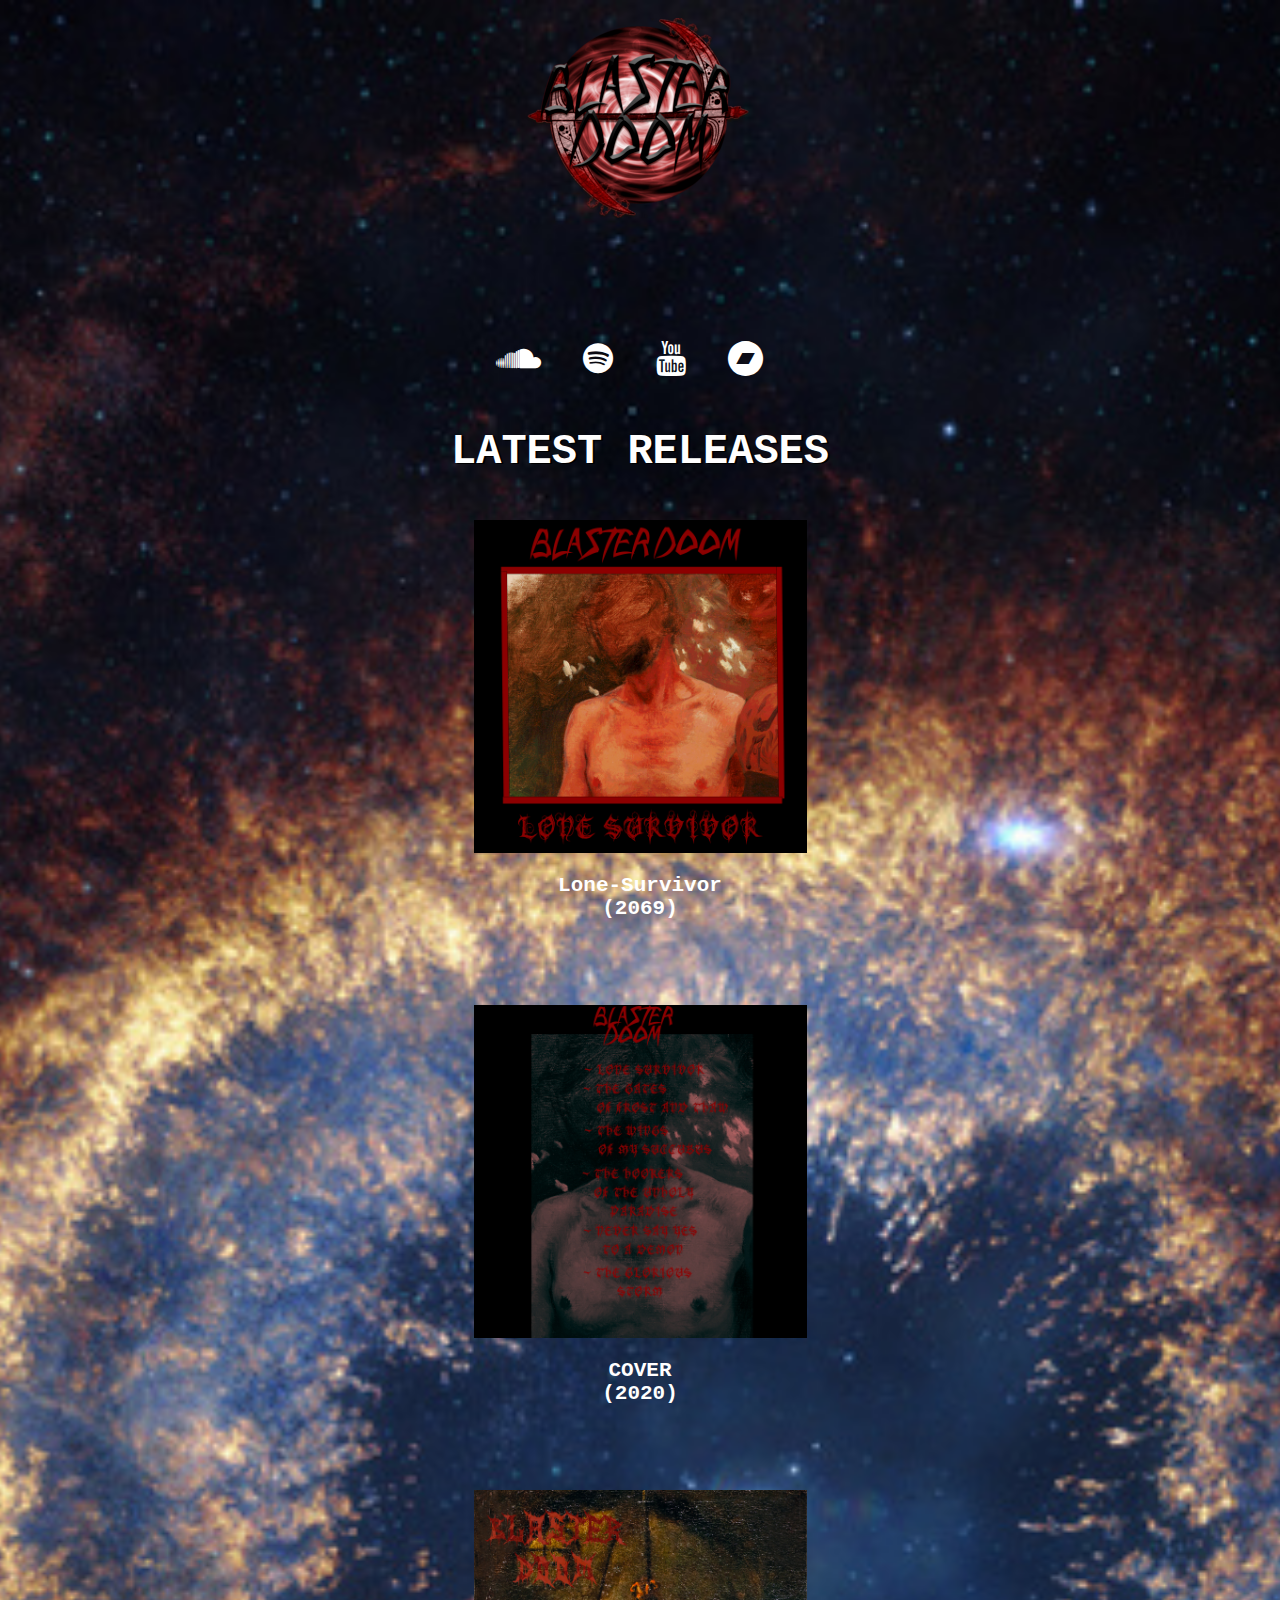
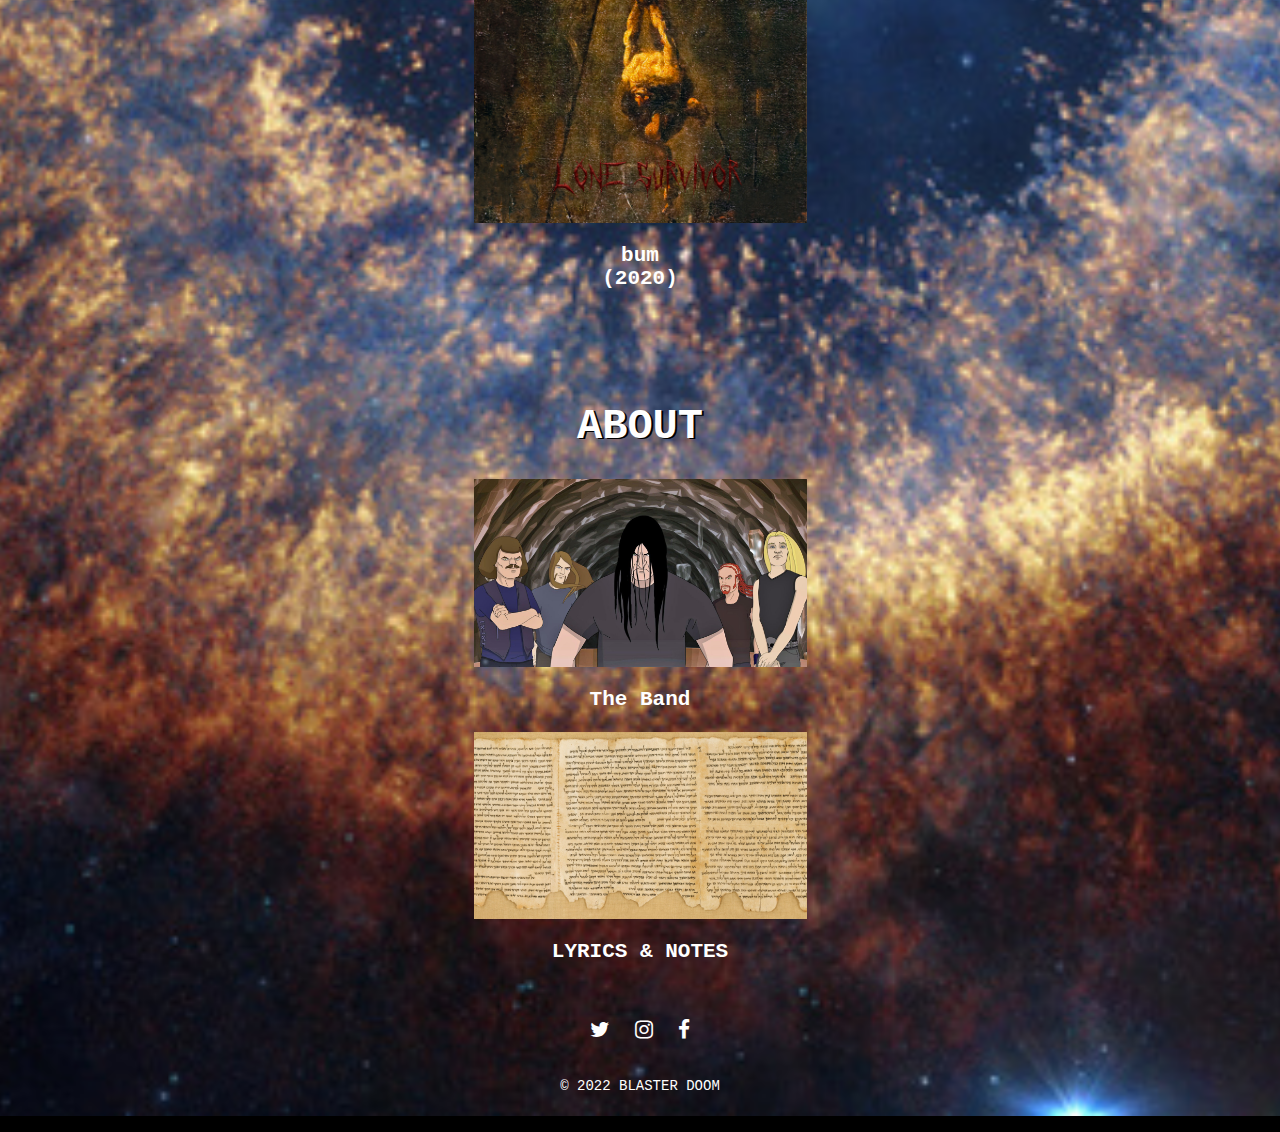
<file: index.html>
<!DOCTYPE html>
<html>
  <head>
    <meta charset="UTF-8">
    <title>Blaster Doom</title>
    <meta name="description" content="metal, heavy metal, death metal, black metal, Blaster Doom, metal blog, metal review">
    <link href="css/CSS-style.css" rel="stylesheet" type="text/css" media="all">
    <link rel="stylesheet" href="css/fontawesome/css/font-awesome.min.css">

    <!-- OG Tags -->
    <meta property="og:title" content="Blaster Doom">
    <meta property="og:description" content="A band that sounds like Doom">    
    <meta property="og:image" content="/images/">

    <!-- Set smartphone view -->
    <meta name="viewport" content="width=device-width, initial-scale=1, user-scalable=no">
    <meta http-equiv="X-UA-Compatible" content="IE=edge,chrome=1">
    <meta name="HandheldFriendly" content="true"> 

  </head>
  
  <body style="background-image: url('images/cosmos.jpg');">

<!-- Google Tag Manager (noscript) -->
<noscript><iframe src="https://www.googletagmanager.com/ns.html?id=GTM-WJXJDZB" height="0" width="0" style="display:none;visibility:hidden"></iframe></noscript>
<!-- End Google Tag Manager (noscript) -->

<div class="parent">

<!--Header-->   
<div class="outer-div">
  <div class="logo">
      <!--<a href="/" target="blank">-->
       <img src="images/logo-header.png" alt="Avatar" >
      <!--</a>-->
</div>

<div class>
    <div class="inner-div">  
    <!--<p> A band that sounds like a familiar place </p>-->
       <h4>
          <a href="" target="_blank"><span class="fa fa-soundcloud"></span></a>&nbsp;
    	   <a href="" target="_blank"><span class="fa fa-spotify"></span></a>&nbsp;
    	   <a href="" target="_blank"><span class="fa fa-youtube"></span></a>&nbsp;
     	   <a href="" target="_blank"><span class="fa fa-bandcamp"></span></a>&nbsp;
		  </h4>
    <!--<div class="inner-div">-->
            <!--<h3> A band that sounds like a familiar place </h3>-->
    <!--</div> -->
    <h1>LATEST RELEASES</h1>
</div>  
</div> 
<br>
<div class="outer-div">

  <div class="container">
      <a href="songexmpl.html">
      <img src="images/Lone-Survivor.jpg" alt="Avatar" class="image">
      </a>
      <h3> Lone-Survivor<br>(2069) </h3>
  </div>

  <br><br><br><br>

  <div class="container">
      <a href="songexmpl.html">
      <img src="images/album-cover.jpg" alt="Avatar" class="image">
      </a>
      <h3>COVER<br>(2020)</h3>
  </div>

  <br><br><br><br>

  <div class="container">
      <a href="songexmpl.html">
      <img src="images/bum.jpg" alt="Avatar" class="image">
      </a>
      <h3> bum <br> (2020) </h3>
  </div>
  


  <br><br><br><br>
  
    <h1>ABOUT</h1> 

    <div class="container">
      <a href="about.html">
      <img src="images/band_pic.jpg" alt="Avatar" class="image">
      </a>
      <h3>The Band</h3>
  </div>
    
    <div class="container">
      <a href="notebook.html">
      <img src="images/The-Dead-Scrolls.jpg" alt="Avatar" class="image">
      </a>
      <h3>LYRICS &amp; NOTES</h3>
  </div>
  
</div>

<!--Links/icons-->  
<div class="outer-div"> 
    <div class="inner-div">
  	   <h5>

		  	 <a href="" target="_blank"><span class="fa fa-twitter"></span></a>&nbsp;
			   <a href="" target="_blank"><span class="fa fa-instagram"></span></a>&nbsp;
			   <a href="" target="_blank"><span class="fa fa-facebook"></span></a>

		</h5>
            <p> &copy; 2022 <a href="" target="_top">BLASTER DOOM</a> </p>
  </div>
</div>  

      
  </div></div></body>
</html>
</file>
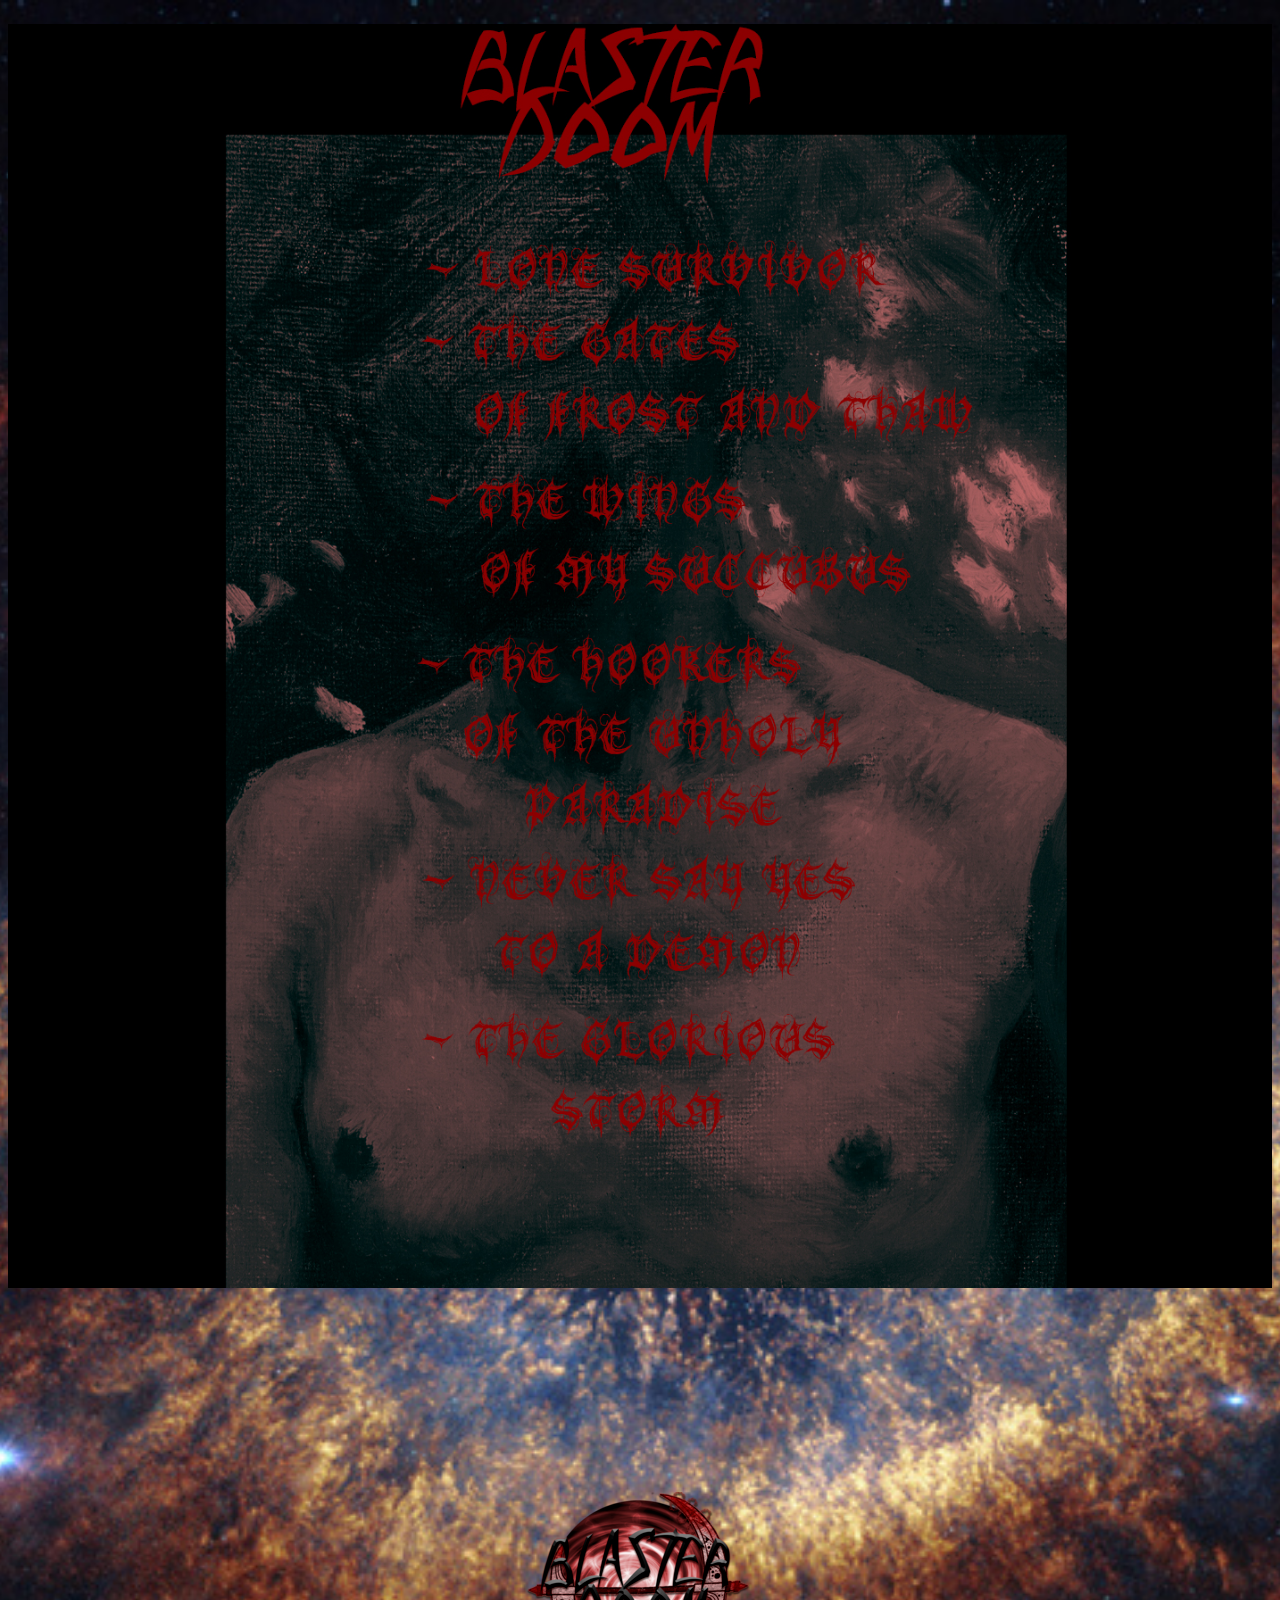
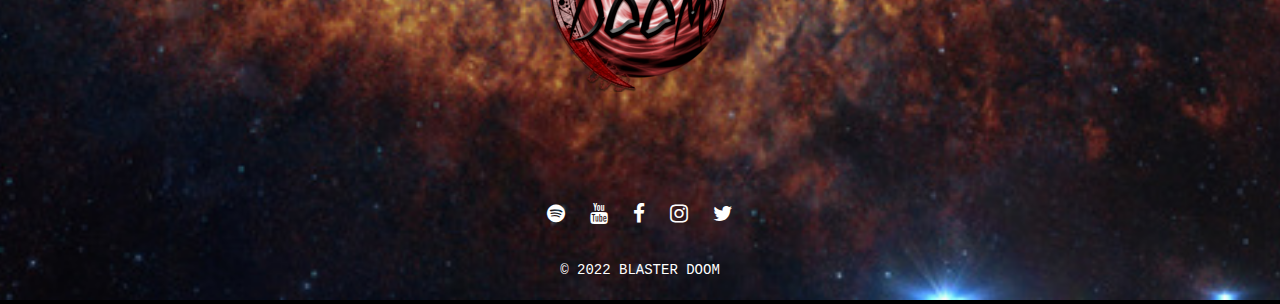
<file: heartwaves.html>
<!DOCTYPE html>
<html>
  <head>
    <meta charset="UTF-8">
    <title>Blaster Doom</title>
    <meta name="description" content="metal, heavy metal, death metal, black metal, Blaster Doom, metal blog, metal review">
    <link href="css/CSS-style.css" rel="stylesheet" type="text/css" media="all">
    <link rel="stylesheet" href="css/fontawesome/css/font-awesome.min.css">

    <!-- OG Tags -->
    <meta property="og:title" content="Blaster Doom">
    <meta property="og:description" content="A band that sounds like Doom">    
    <meta property="og:image" content="/images/">

    <!-- Set smartphone view -->
    <meta name="viewport" content="width=device-width, initial-scale=1, user-scalable=no">
    <meta http-equiv="X-UA-Compatible" content="IE=edge,chrome=1">
    <meta name="HandheldFriendly" content="true"> 

  </head>
  <body style="background-image: url('images/cosmos.jpg');">

<!-- Google Tag Manager (noscript) -->
<noscript><iframe src="https://www.googletagmanager.com/ns.html?id=GTM-WJXJDZB" height="0" width="0" style="display:none;visibility:hidden"></iframe></noscript>
<!-- End Google Tag Manager (noscript) -->


<div class="parent">

<!--Header-->   
<div class="outer-div">
    <br>
    <img class="standwithyou" max-width="1000px" src="images/album-cover.jpg">
    <br><br>
</div>

<div class="outer-div">

<!-- Soundcloud Player -->
  <div class="inner-div">
      <!--<div class="player">-->
      
<iframe width="100%" height="166" scrolling="no" frameborder="no" allow="no" src="https://w.soundcloud.com/player/?url=https%3A//api.soundcloud.com/tracks/908114428&amp;color=%231c1c26&amp;auto_play=true&amp;hide_related=true&amp;show_comments=false&amp;show_user=true&amp;show_reposts=false&amp;show_teaser=false"></iframe><div style="font-size: 10px; color: #cccccc;line-break: anywhere;word-break: normal;overflow: hidden;white-space: nowrap;text-overflow: ellipsis; font-family: Interstate,Lucida Grande,Lucida Sans Unicode,Lucida Sans,Garuda,Verdana,Tahoma,sans-serif;font-weight: 100;"><a href="https://soundcloud.com/theroyaldukehotel" title="The Royal Duke Hotel" target="_blank" style="color: #cccccc; text-decoration: none;"></a> <a href="https://soundcloud.com/theroyaldukehotel/heartwaves" title="Heartwaves" target="_blank" style="color: #cccccc; text-decoration: none;"></a></div>      
      <!--</div>-->
  </div>  
      <br>
		<!--Links/icons-->  
    <div class="outer-div"> 
      <div class="inner-div">
      
              <div><a href="index.html"><div class="logo">
                       <img src="images/logo-header.png" alt="Avatar" >
              </div></a> 		
  
         <h5>
            <a href="" target="_blank"><span class="fa fa-spotify"></span></a>&nbsp;
           <a href="" target="_blank"><span class="fa fa-youtube"></span></a>&nbsp;
           <a href="" target="_blank"><span class="fa fa-facebook"></span></a>&nbsp;
           <a href="" target="_blank"><span class="fa fa-instagram"></span></a>&nbsp;
           <a href="" target="_blank"><span class="fa fa-twitter"></span></a>
      </h5>
      
      <p> &copy; 2022 <a href="" target="_top">BLASTER DOOM</a> </p>
    </div>
  </div> 
      
    </div></body>
  </html>
</file>
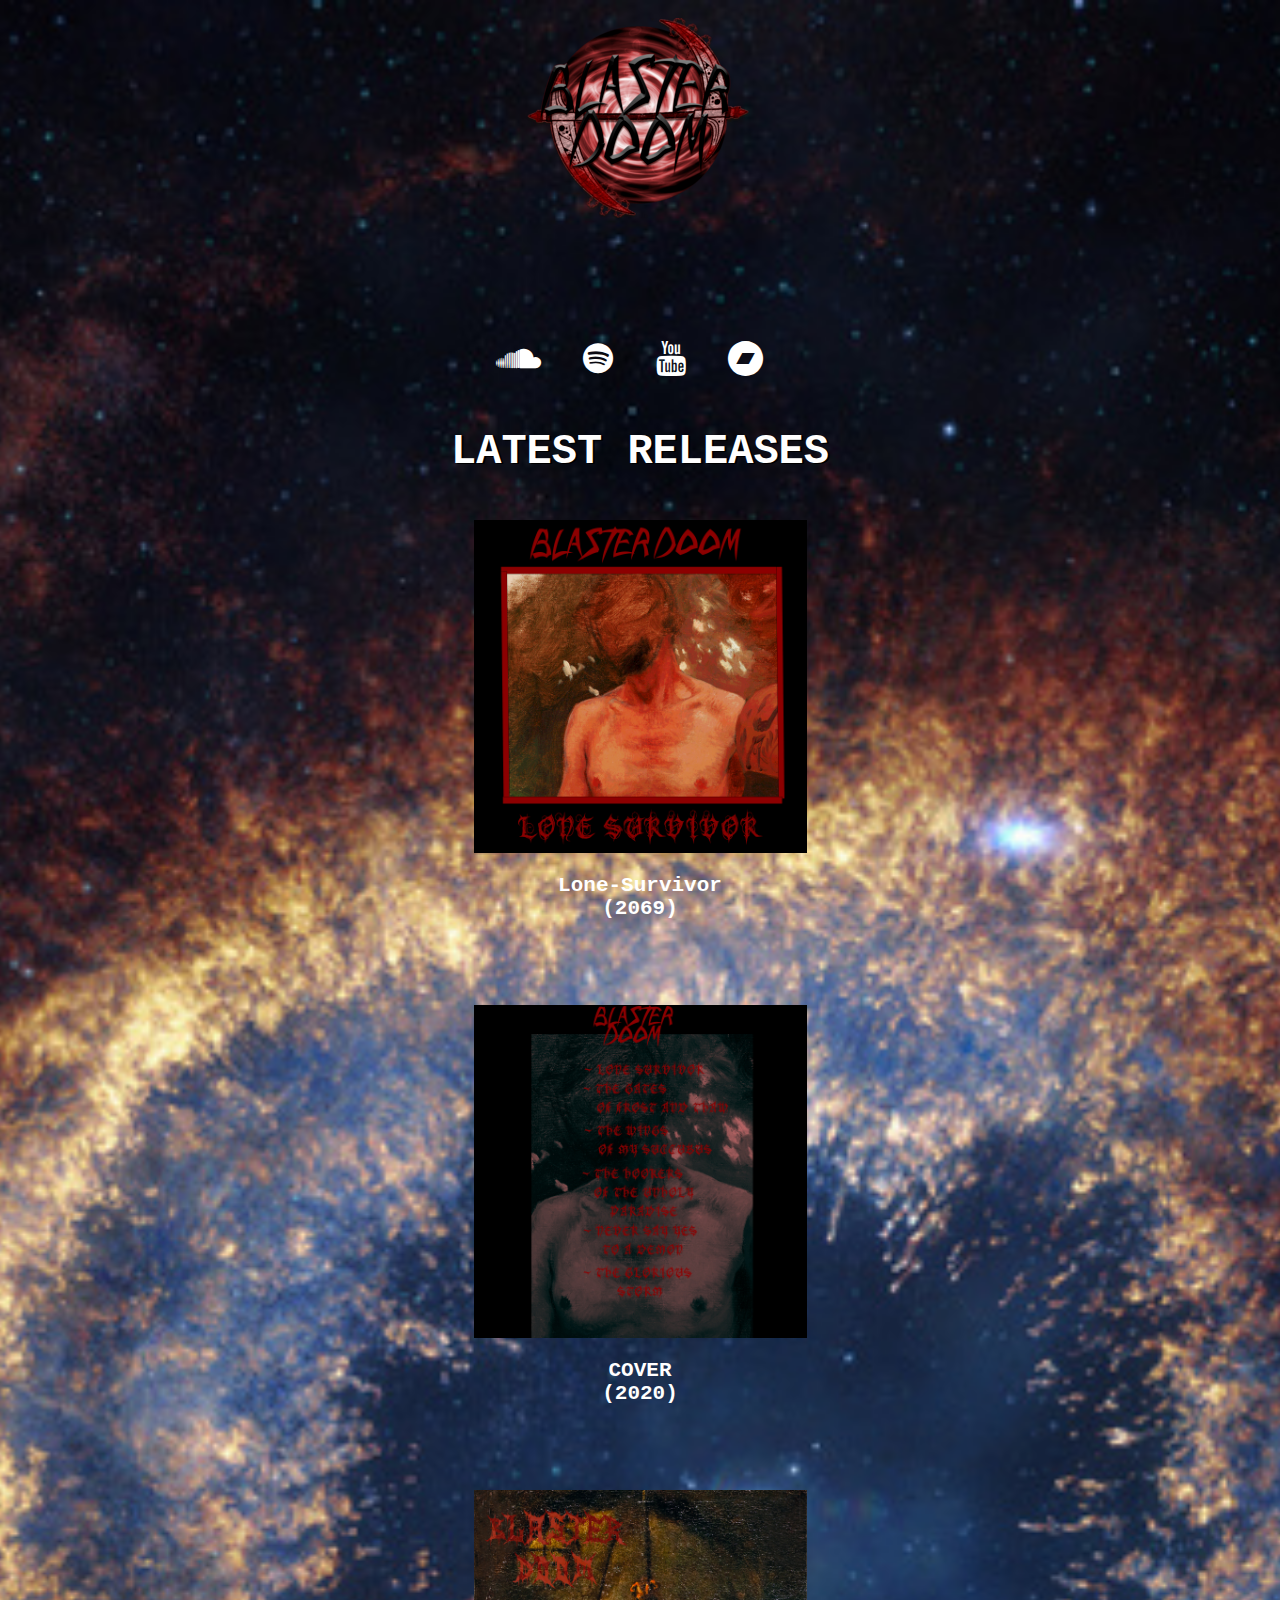
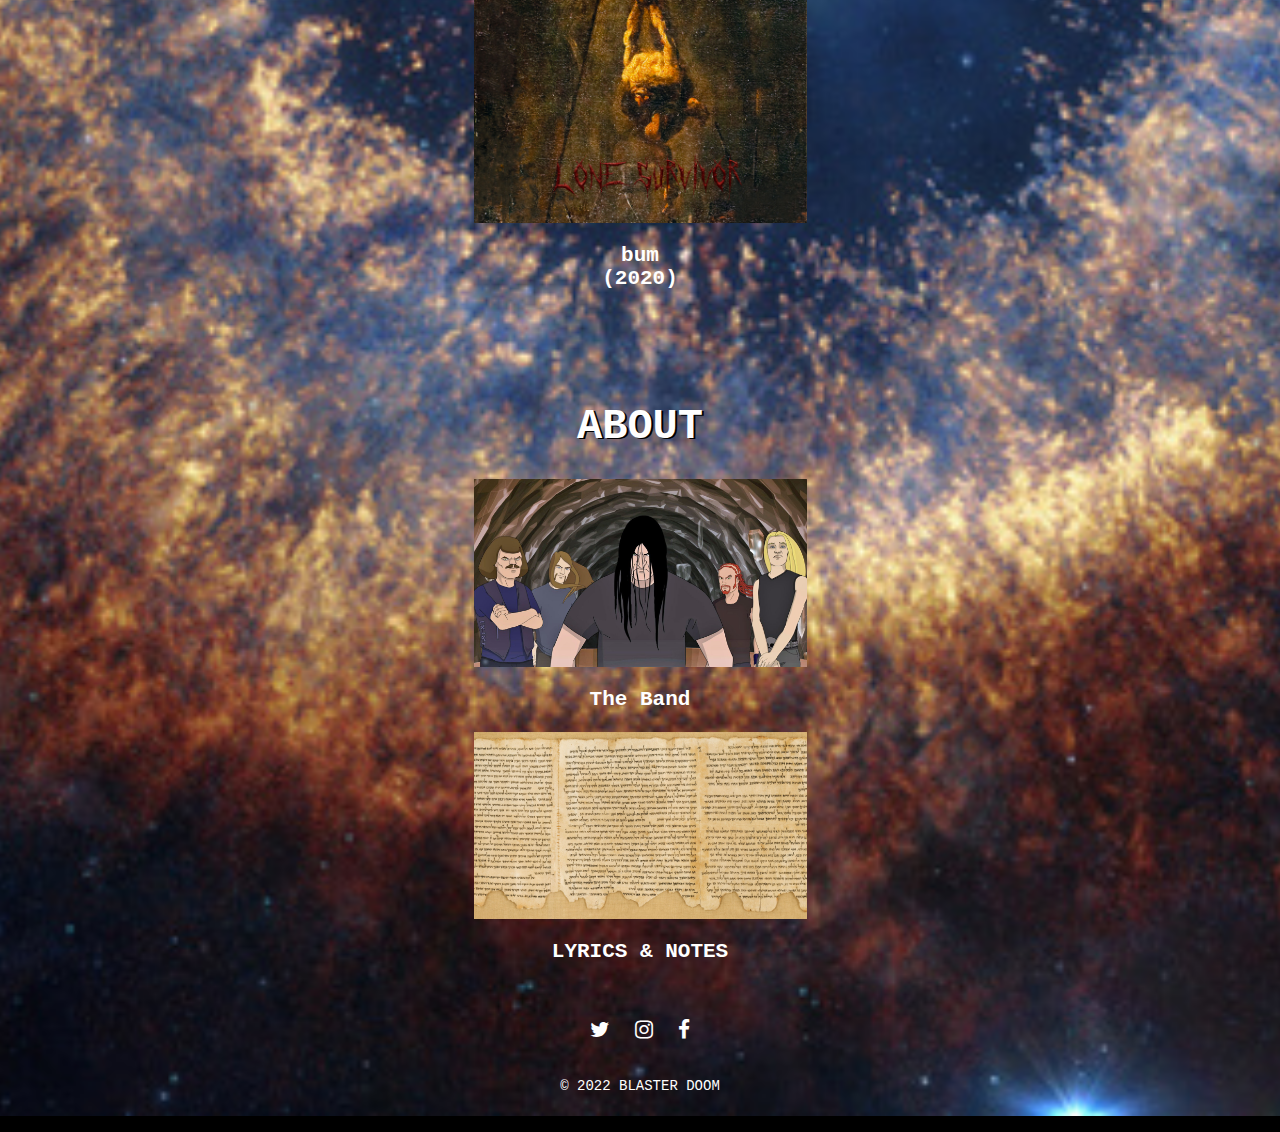
<file: theroyaldukehotel.html>
<!DOCTYPE html>
<html>
  <head>
    <meta charset="UTF-8">
    <title>Blaster Doom</title>
    <meta name="description" content="metal, heavy metal, death metal, black metal, Blaster Doom, metal blog, metal review">
    <link href="css/CSS-style.css" rel="stylesheet" type="text/css" media="all">
    <link rel="stylesheet" href="css/fontawesome/css/font-awesome.min.css">

    <!-- OG Tags -->
    <meta property="og:title" content="Blaster Doom">
    <meta property="og:description" content="A band that sounds like Doom">    
    <meta property="og:image" content="/images/">

    <!-- Set smartphone view -->
    <meta name="viewport" content="width=device-width, initial-scale=1, user-scalable=no">
    <meta http-equiv="X-UA-Compatible" content="IE=edge,chrome=1">
    <meta name="HandheldFriendly" content="true"> 

  </head>
  
  <body style="background-image: url('images/cosmos.jpg');">

<!-- Google Tag Manager (noscript) -->
<noscript><iframe src="https://www.googletagmanager.com/ns.html?id=GTM-WJXJDZB" height="0" width="0" style="display:none;visibility:hidden"></iframe></noscript>
<!-- End Google Tag Manager (noscript) -->

<div class="parent">

<!--Header-->   
<div class="outer-div">
  <div class="logo">
      <!--<a href="/" target="blank">-->
       <img src="images/logo-header.png" alt="Avatar" >
      <!--</a>-->
</div>

<div class>
    <div class="inner-div">  
    <!--<p> A band that sounds like a familiar place </p>-->
       <h4>
          <a href="" target="_blank"><span class="fa fa-soundcloud"></span></a>&nbsp;
    	   <a href="" target="_blank"><span class="fa fa-spotify"></span></a>&nbsp;
    	   <a href="" target="_blank"><span class="fa fa-youtube"></span></a>&nbsp;
     	   <a href="" target="_blank"><span class="fa fa-bandcamp"></span></a>&nbsp;
		  </h4>
    <!--<div class="inner-div">-->
            <!--<h3> A band that sounds like a familiar place </h3>-->
    <!--</div> -->
    <h1>LATEST RELEASES</h1>
</div>  
</div> 
<br>
<div class="outer-div">

  <div class="container">
      <a href="heartwaves.html">
      <img src="images/Lone-Survivor.jpg" alt="Avatar" class="image">
      </a>
      <h3> Lone-Survivor<br>(2069) </h3>
  </div>

  <br><br><br><br>

  <div class="container">
      <a href="1984.html">
      <img src="images/album-cover.jpg" alt="Avatar" class="image">
      </a>
      <h3>COVER<br>(2020)</h3>
  </div>

  <br><br><br><br>

  <div class="container">
      <a href="standwithyou.html">
      <img src="images/bum.jpg" alt="Avatar" class="image">
      </a>
      <h3> bum <br> (2020) </h3>
  </div>
  


  <br><br><br><br>
  
    <h1>ABOUT</h1> 

    <div class="container">
      <a href="epk.html">
      <img src="images/band_pic.jpg" alt="Avatar" class="image">
      </a>
      <h3>The Band</h3>
  </div>
    
    <div class="container">
      <a href="notebook.html">
      <img src="images/The-Dead-Scrolls.jpg" alt="Avatar" class="image">
      </a>
      <h3>LYRICS &amp; NOTES</h3>
  </div>
  
</div>

<!--Links/icons-->  
<div class="outer-div"> 
    <div class="inner-div">
  	   <h5>

		  	 <a href="https://www.facebook.com/TheRoyalDukeHotelBand/" target="_blank"><span class="fa fa-twitter"></span></a>&nbsp;
			   <a href="https://www.instagram.com/theroyaldukehotel/" target="_blank"><span class="fa fa-instagram"></span></a>&nbsp;
			   <a href="https://twitter.com/the_dukies" target="_blank"><span class="fa fa-facebook"></span></a>

		</h5>
            <p> &copy; 2022 <a href="" target="_top">BLASTER DOOM</a> </p>
  </div>
</div>  

      
  </div></div></body>
</html>
</file>
<file: css/CSS-style.css>
/* metal-mania-regular - latin */
@font-face {
  font-family: 'Metal Mania';
  font-style: normal;
  font-weight: 400;
  src: local(''),
       url('fonts/metal-mania-v22-latin-regular.woff2') format('woff2'), /* Chrome 26+, Opera 23+, Firefox 39+ */
       url('fonts/metal-mania-v22-latin-regular.woff') format('woff'); /* Chrome 6+, Firefox 3.6+, IE 9+, Safari 5.1+ */
}


[class^="icon-"], [class*=" icon-"] {
  /* use !important to prevent issues with browser extensions that change fonts */
  font-family: 'Metal Mania', cursive;
  font-family: 'Roboto Mono', monospace;
  speak: none;
  font-style: normal;
  font-weight: normal;
  font-variant: normal;
  text-transform: none;
  line-height: 1;

  /* Better Font Rendering =========== */
  -webkit-font-smoothing: antialiased;
  -moz-osx-font-smoothing: grayscale;
}

.icon-TRDH-Friz:before {
  content: "\e900";
}
.icon-TRDH-Cafe:before {
  content: "\e901";
}
.icon-music:before {
  content: "\e911";
}
.icon-quotes-left:before {
  content: "\e977";
}
.icon-quotes-right:before {
  content: "\e978";
}
.icon-mail2:before {
  content: "\ea84";
}
.icon-amazon:before {
  content: "\ea87";
}
.icon-facebook:before {
  content: "\ea90";
}
.icon-facebook2:before {
  content: "\ea91";
}
.icon-instagram:before {
  content: "\ea92";
}
.icon-spotify:before {
  content: "\ea94";
}
.icon-twitter:before {
  content: "\ea96";
}
.icon-youtube:before {
  content: "\ea9d";
}
.icon-youtube2:before {
  content: "\ea9e";
}
.icon-appleinc:before {
  content: "\eabe";
}
.icon-soundcloud:before {
  content: "\eac3";
}
.icon-soundcloud2:before {
  content: "\eac4";
}

/* Tablet Landscape */
@media screen and (max-width: 1060px) {
    #primary { width:67%; }
    #secondary { width:30%; margin-left:3%;}  
}
@media screen and (max-width: 768px) {
    #primary { width:100%; }
    #secondary { width:100%; margin:0; border:none; } 
} 


body {
  background-color: black;
  background-image: url("../images/Artwork-paintsplash2.jpg");
  background-size: cover;
  background-repeat: repeat;
  background-position: top;
  /*background-attachment: fixed;*/
  color: white;
  font-family: 'Metal Mania', cursive;
  font-family: 'Roboto Mono', monospace;  font-style: normal;
  font-size: 0.875em;
}

h1 {
  background-color: none;
  color: white;
  font-family: 'Metal Mania', cursive;
  font-family: 'Roboto Mono', monospace;  font-style: normal;
  font-size: 3em;  
  text-shadow: 2px 1px black;
}  

h2 {
  background-color: none;
  color: white;
  font-family: 'Metal Mania', cursive;
  font-family: 'Roboto Mono', monospace;  font-style: normal;
  font-size: 2em;   
  text-shadow: 2px 1px black;
}  


h3 {
  background-color: none;
  color: white;
  font-family: 'Metal Mania', cursive;
  font-family: 'Roboto Mono', monospace;  font-style: normal;
  font-size: 1.5em;  
  /*text-shadow: 2px 1px black;*/
}  


/* Music Services Icons */
h4 {
  background-color: none;
  color: white;
  font-family: 'Metal Mania', cursive;
  font-family: 'Roboto Mono', monospace;  font-style: normal;
  font-size: 2.5em;
  max-width: 100%;
  
} 

/* Social Icons */
h5 {
  background-color: none;
  color: white;
  font-family: 'Metal Mania', cursive;
  font-family: 'Roboto Mono', monospace;  font-style: normal;
  font-size: 1.5em;
  max-width: 100%;
} 

/* Logo */
.logo {
  background-color: none;
  color: white;
  font-family: 'Metal Mania', cursive;
  font-family: 'Roboto Mono', monospace;  font-style: normal;
  font-size: 18em;
  text-align: center;
  text-shadow: 3px 1px black;
  max-width: 100%;
}


html {
  box-sizing: border-box;
}
*, *:before, *:after {
  box-sizing: inherit;
}

img { max-width: 100%; }

.video {
    overflow:hidden;
    position:relative;
    padding: 0 0 50.625% 0;
    height:0;
}

.video iframe {
    position:absolute;  
    top:0;
    left:5%; 
    width:90%;
    height:100%;
}

.parent {
  width: 100%;
} 

.outer-div
{
     padding: 0px;
     text-align: center;
}
.inner-div
{
     display: inline-block;
     padding: 0px; 
}


/* unvisited link */
a:link {
    color: white;
}

/* visited link */
a:visited {
    color: white;
}

/* mouse over link */
a:hover {
    color: black;
    text-shadow: 0px 0px 25px white;    
}

/* selected link */
a:active {
    color: white;
    text-shadow: 0px 0px 25px white;    
}

a:link {
  text-decoration: none;
}

.container {
  position: relative;
  width: 50%;
  max-width: 333px;
  margin-left: auto;
  margin-right: auto;
}

.image {
  display: block;
  margin: 0;
  width: 100%;
  height: auto;
  transition: all 150ms linear;
  /*border: 5px solid white;*/
  /*border-radius: 4px;*/
  /*padding: 5px;*/
}

.image:hover {
  /*box-shadow: 0 0 5px 3px white;*/
  transform: scale(1.05);
  /*transition: all linear 0.3;*/
}
</file>
